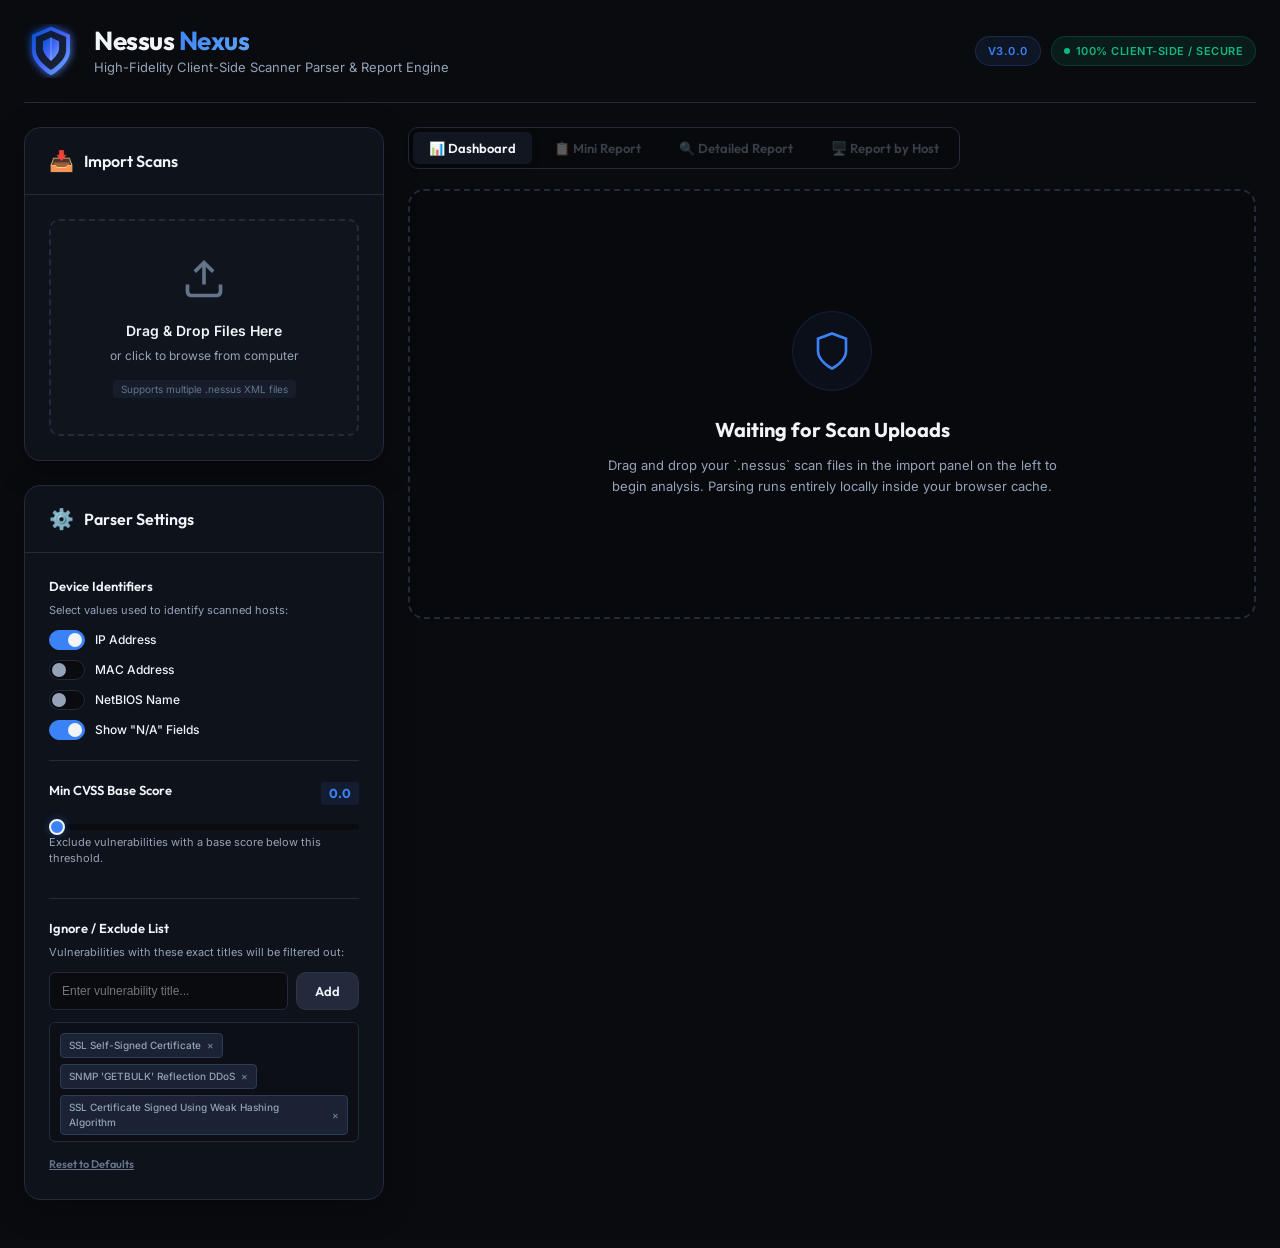
<file: WebNessusParser/index.html>
<!DOCTYPE html>
<html lang="en">
<head>
    <meta charset="UTF-8">
    <meta name="viewport" content="width=device-width, initial-scale=1.0">
    <title>Nessus Nexus | Modern Scan Parser & Merger</title>
    <link rel="preconnect" href="https://fonts.googleapis.com">
    <link rel="preconnect" href="https://fonts.gstatic.com" crossorigin>
    <link href="https://fonts.googleapis.com/css2?family=Outfit:wght@300;400;500;600;700;800&family=Inter:wght@300;400;500;600;700&display=swap" rel="stylesheet">
    <link rel="stylesheet" href="styles.css">
</head>
<body>
    <div class="app-container">
        <!-- HEADER -->
        <header class="app-header">
            <div class="logo-area">
                <svg class="shield-logo" viewBox="0 0 100 100" xmlns="http://www.w3.org/2000/svg">
                    <defs>
                        <linearGradient id="shield-grad" x1="0%" y1="0%" x2="100%" y2="100%">
                            <stop offset="0%" stop-color="#0052d4" />
                            <stop offset="50%" stop-color="#4364f7" />
                            <stop offset="100%" stop-color="#6fb1fc" />
                        </linearGradient>
                        <filter id="glow" x="-20%" y="-20%" width="140%" height="140%">
                            <feGaussianBlur stdDeviation="8" result="blur" />
                            <feComposite in="SourceGraphic" in2="blur" operator="over" />
                        </filter>
                    </defs>
                    <path class="shield-back" d="M50 5 L85 20 V50 C85 75 50 95 50 95 C50 95 15 75 15 50 V20 L50 5 Z" fill="url(#shield-grad)" filter="url(#glow)" />
                    <path class="shield-inner" d="M50 12 L78 24 V48 C78 68 50 85 50 85 C50 85 22 68 22 48 V24 L50 12 Z" fill="#0d1117" opacity="0.85" />
                    <path class="shield-core" d="M50 25 L65 32 V45 C65 57 50 68 50 68 C50 68 35 57 35 45 V32 L50 25 Z" fill="url(#shield-grad)" />
                    <line x1="50" y1="25" x2="50" y2="68" stroke="#ffffff" stroke-width="2" opacity="0.3" />
                </svg>
                <div class="title-meta">
                    <h1>Nessus <span class="accent-text">Nexus</span></h1>
                    <p class="subtitle">High-Fidelity Client-Side Scanner Parser & Report Engine</p>
                </div>
            </div>
            <div class="header-badges">
                <span class="badge version-badge">v3.0.0</span>
                <span class="badge privacy-badge"><span class="pulse-dot"></span> 100% Client-Side / Secure</span>
            </div>
        </header>

        <!-- MAIN LAYOUT -->
        <main class="main-layout">
            
            <!-- LEFT COLUMN: CONTROLS & IMPORT -->
            <section class="sidebar">
                <!-- FILE IMPORT ZONE -->
                <div class="card import-card">
                    <div class="card-header">
                        <div class="header-title-group">
                            <span class="icon">📥</span>
                            <h2>Import Scans</h2>
                        </div>
                    </div>
                    <div class="card-body">
                        <div class="drop-zone" id="drop-zone">
                            <input type="file" id="file-input" multiple accept=".nessus" style="display: none;">
                            <div class="drop-zone-content">
                                <svg class="upload-icon" viewBox="0 0 24 24" fill="none" stroke="currentColor" stroke-width="2">
                                    <path d="M21 15v4a2 2 0 0 1-2 2H5a2 2 0 0 1-2-2v-4M17 8l-5-5-5 5M12 3v12"/>
                                </svg>
                                <h3>Drag & Drop Files Here</h3>
                                <p>or click to browse from computer</p>
                                <span class="file-format-lbl">Supports multiple .nessus XML files</span>
                            </div>
                        </div>
                        <div class="loaded-files-container" id="loaded-files-container" style="display: none;">
                            <h4>Loaded Files (<span id="file-count">0</span>)</h4>
                            <ul class="file-list" id="file-list"></ul>
                        </div>
                    </div>
                </div>

                <!-- CONFIGURATION PANEL -->
                <div class="card config-card">
                    <div class="card-header">
                        <div class="header-title-group">
                            <span class="icon">⚙️</span>
                            <h2>Parser Settings</h2>
                        </div>
                    </div>
                    <div class="card-body">
                        <!-- Host Identifiers checkboxes -->
                        <div class="settings-group">
                            <label class="group-label">Device Identifiers</label>
                            <p class="group-desc">Select values used to identify scanned hosts:</p>
                            <div class="switch-grid">
                                <label class="switch-item">
                                    <input type="checkbox" id="chk-ip" checked>
                                    <span class="control-label">IP Address</span>
                                </label>
                                <label class="switch-item">
                                    <input type="checkbox" id="chk-mac">
                                    <span class="control-label">MAC Address</span>
                                </label>
                                <label class="switch-item">
                                    <input type="checkbox" id="chk-netbios">
                                    <span class="control-label">NetBIOS Name</span>
                                </label>
                                <label class="switch-item">
                                    <input type="checkbox" id="chk-na" checked>
                                    <span class="control-label">Show "N/A" Fields</span>
                                </label>
                            </div>
                        </div>

                        <!-- Minimum CVSS Score threshold slider -->
                        <div class="settings-group">
                            <div class="slider-header">
                                <label class="group-label">Min CVSS Base Score</label>
                                <span class="slider-val" id="cvss-val">0.0</span>
                            </div>
                            <input type="range" id="cvss-threshold" min="0.0" max="10.0" step="0.1" value="0.0" class="slider-control">
                            <p class="group-desc">Exclude vulnerabilities with a base score below this threshold.</p>
                        </div>

                        <!-- Excluded Vulnerabilities Tag manager -->
                        <div class="settings-group">
                            <label class="group-label">Ignore / Exclude List</label>
                            <p class="group-desc">Vulnerabilities with these exact titles will be filtered out:</p>
                            <div class="ignored-input-row">
                                <input type="text" id="ignored-input" placeholder="Enter vulnerability title...">
                                <button type="button" class="btn btn-secondary" id="btn-add-ignored">Add</button>
                            </div>
                            <div class="ignored-tags-wrapper" id="ignored-tags-wrapper">
                                <!-- Tags dynamically inserted here -->
                            </div>
                            <button type="button" class="btn btn-text-only" id="btn-reset-ignored">Reset to Defaults</button>
                        </div>
                    </div>
                </div>
            </section>

            <!-- RIGHT COLUMN: DASHBOARD & INTERACTIVE WORKSPACE -->
            <section class="workspace">
                <!-- TABS CONTAINER -->
                <div class="workspace-tabs">
                    <button class="tab-btn active" data-tab="dashboard-view">📊 Dashboard</button>
                    <button class="tab-btn disabled" data-tab="preview-mini" id="tab-mini">📋 Mini Report</button>
                    <button class="tab-btn disabled" data-tab="preview-detailed" id="tab-detailed">🔍 Detailed Report</button>
                    <button class="tab-btn disabled" data-tab="preview-host" id="tab-host">🖥️ Report by Host</button>
                </div>

                <!-- TAB PANES -->
                <div class="tab-content">
                    
                    <!-- 1. DASHBOARD VIEW -->
                    <div class="tab-pane active" id="dashboard-view">
                        <!-- EMPTY STATE -->
                        <div class="empty-state" id="empty-state">
                            <div class="empty-icon-shield">
                                <svg viewBox="0 0 24 24" fill="none" stroke="currentColor" stroke-width="1.5">
                                    <path d="M12 22s8-4 8-10V5l-8-3-8 3v7c0 6 8 10 8 10z"/>
                                </svg>
                            </div>
                            <h2>Waiting for Scan Uploads</h2>
                            <p>Drag and drop your `.nessus` scan files in the import panel on the left to begin analysis. Parsing runs entirely locally inside your browser cache.</p>
                        </div>

                        <!-- RESULTS DASHBOARD (Hidden until data parsed) -->
                        <div class="dashboard-active" id="dashboard-active" style="display: none;">
                            
                            <!-- SUMMARY STATS CARD GRID -->
                            <div class="stats-grid">
                                <div class="stat-card total-hosts-card">
                                    <span class="stat-icon">🖥️</span>
                                    <div class="stat-meta">
                                        <span class="stat-lbl">Hosts Scanned</span>
                                        <span class="stat-num" id="stat-hosts">0</span>
                                    </div>
                                </div>
                                <div class="stat-card total-vulns-card">
                                    <span class="stat-icon">⚠️</span>
                                    <div class="stat-meta">
                                        <span class="stat-lbl">Total Vulnerabilities</span>
                                        <span class="stat-num" id="stat-vulns">0</span>
                                    </div>
                                </div>
                                <div class="stat-card merged-indicator-card">
                                    <span class="stat-icon">🔗</span>
                                    <div class="stat-meta">
                                        <span class="stat-lbl">Active Scans Merged</span>
                                        <span class="stat-num" id="stat-scans">0</span>
                                    </div>
                                </div>
                            </div>

                            <!-- SEVERITY QUICK-GLANCE BADGES -->
                            <div class="severity-bars-card card">
                                <div class="card-header">
                                    <h3>Vulnerability Severity Breakdown</h3>
                                </div>
                                <div class="card-body">
                                    <div class="severity-breakdown-wrapper">
                                        <div class="sev-badge-card" style="--sev-color: var(--color-critical);">
                                            <span class="sev-name">Critical</span>
                                            <span class="sev-count" id="count-critical">0</span>
                                            <span class="sev-sub">CVSS 9.0 - 10.0</span>
                                        </div>
                                        <div class="sev-badge-card" style="--sev-color: var(--color-high);">
                                            <span class="sev-name">High</span>
                                            <span class="sev-count" id="count-high">0</span>
                                            <span class="sev-sub">CVSS 7.0 - 8.9</span>
                                        </div>
                                        <div class="sev-badge-card" style="--sev-color: var(--color-medium);">
                                            <span class="sev-name">Medium</span>
                                            <span class="sev-count" id="count-medium">0</span>
                                            <span class="sev-sub">CVSS 4.0 - 6.9</span>
                                        </div>
                                        <div class="sev-badge-card" style="--sev-color: var(--color-low);">
                                            <span class="sev-name">Low</span>
                                            <span class="sev-count" id="count-low">0</span>
                                            <span class="sev-sub">CVSS 0.1 - 3.9</span>
                                        </div>
                                    </div>
                                    <div class="visual-progress-track">
                                        <div class="progress-segment" id="bar-critical" style="background-color: var(--color-critical); width: 0%;"></div>
                                        <div class="progress-segment" id="bar-high" style="background-color: var(--color-high); width: 0%;"></div>
                                        <div class="progress-segment" id="bar-medium" style="background-color: var(--color-medium); width: 0%;"></div>
                                        <div class="progress-segment" id="bar-low" style="background-color: var(--color-low); width: 0%;"></div>
                                    </div>
                                </div>
                            </div>

                            <!-- ACTION CENTER (MERGING & EXPORT BUTTONS) -->
                            <div class="action-bar card">
                                <div class="card-header">
                                    <h3>Execution & Reports Exporter</h3>
                                </div>
                                <div class="card-body action-buttons-row">
                                    <div class="report-dl-actions">
                                        <button class="btn btn-primary" id="btn-dl-mini">
                                            📥 Download Mini Report
                                        </button>
                                        <button class="btn btn-primary" id="btn-dl-detailed">
                                            📥 Download Detailed Report
                                        </button>
                                        <button class="btn btn-primary" id="btn-dl-host">
                                            📥 Download Report by Host
                                        </button>
                                    </div>
                                    <div class="divider-v"></div>
                                    <div class="scan-merge-actions">
                                        <button class="btn btn-success" id="btn-merge-scans">
                                            🔗 Merge into Unified Nessus Scan File
                                        </button>
                                    </div>
                                </div>
                            </div>

                            <!-- INTERACTIVE VULNERABILITY EXPLORER -->
                            <div class="vulnerability-explorer card">
                                <div class="card-header explorer-header">
                                    <h3>Vulnerability Explorer</h3>
                                    <div class="explorer-controls">
                                        <div class="search-box">
                                            <svg class="search-icon" viewBox="0 0 24 24" fill="none" stroke="currentColor" stroke-width="2">
                                                <circle cx="11" cy="11" r="8"/><line x1="21" y1="21" x2="16.65" y2="16.65"/>
                                            </svg>
                                            <input type="text" id="explorer-search" placeholder="Search vulnerability title, hosts...">
                                        </div>
                                        <div class="filter-group">
                                            <button class="filter-pill active" data-filter="all">All</button>
                                            <button class="filter-pill" data-filter="Critical">Critical</button>
                                            <button class="filter-pill" data-filter="High">High</button>
                                            <button class="filter-pill" data-filter="Medium">Medium</button>
                                            <button class="filter-pill" data-filter="Low">Low</button>
                                        </div>
                                    </div>
                                </div>
                                <div class="card-body table-overflow">
                                    <table class="explorer-table" id="explorer-table">
                                        <thead>
                                            <tr>
                                                <th width="40%">Vulnerability Title</th>
                                                <th width="15%" class="center-align">Severity</th>
                                                <th width="15%" class="center-align">CVSS Score</th>
                                                <th width="30%">Affected Systems</th>
                                            </tr>
                                        </thead>
                                        <tbody id="explorer-table-body">
                                            <!-- Dynamically generated rows -->
                                        </tbody>
                                    </table>
                                </div>
                            </div>

                        </div>
                    </div>

                    <!-- 2. MINI REPORT PREVIEW -->
                    <div class="tab-pane" id="preview-mini">
                        <div class="preview-header-bar">
                            <h3>Live Preview: Mini Report</h3>
                            <button class="btn btn-primary btn-sm btn-action-dl-tab" data-target="mini">📥 Download Report</button>
                        </div>
                        <div class="preview-iframe-wrapper">
                            <iframe id="iframe-mini" class="preview-iframe"></iframe>
                        </div>
                    </div>

                    <!-- 3. DETAILED REPORT PREVIEW -->
                    <div class="tab-pane" id="preview-detailed">
                        <div class="preview-header-bar">
                            <h3>Live Preview: Detailed Report</h3>
                            <button class="btn btn-primary btn-sm btn-action-dl-tab" data-target="detailed">📥 Download Report</button>
                        </div>
                        <div class="preview-iframe-wrapper">
                            <iframe id="iframe-detailed" class="preview-iframe"></iframe>
                        </div>
                    </div>

                    <!-- 4. REPORT BY HOST PREVIEW -->
                    <div class="tab-pane" id="preview-host">
                        <div class="preview-header-bar">
                            <h3>Live Preview: Report By Host</h3>
                            <button class="btn btn-primary btn-sm btn-action-dl-tab" data-target="host">📥 Download Report</button>
                        </div>
                        <div class="preview-iframe-wrapper">
                            <iframe id="iframe-host" class="preview-iframe"></iframe>
                        </div>
                    </div>

                </div>
            </section>
        </main>
    </div>

    <!-- NOTIFICATION SYSTEM -->
    <div class="toast-container" id="toast-container"></div>

    <script src="app.js"></script>
</body>
</html>
</file>
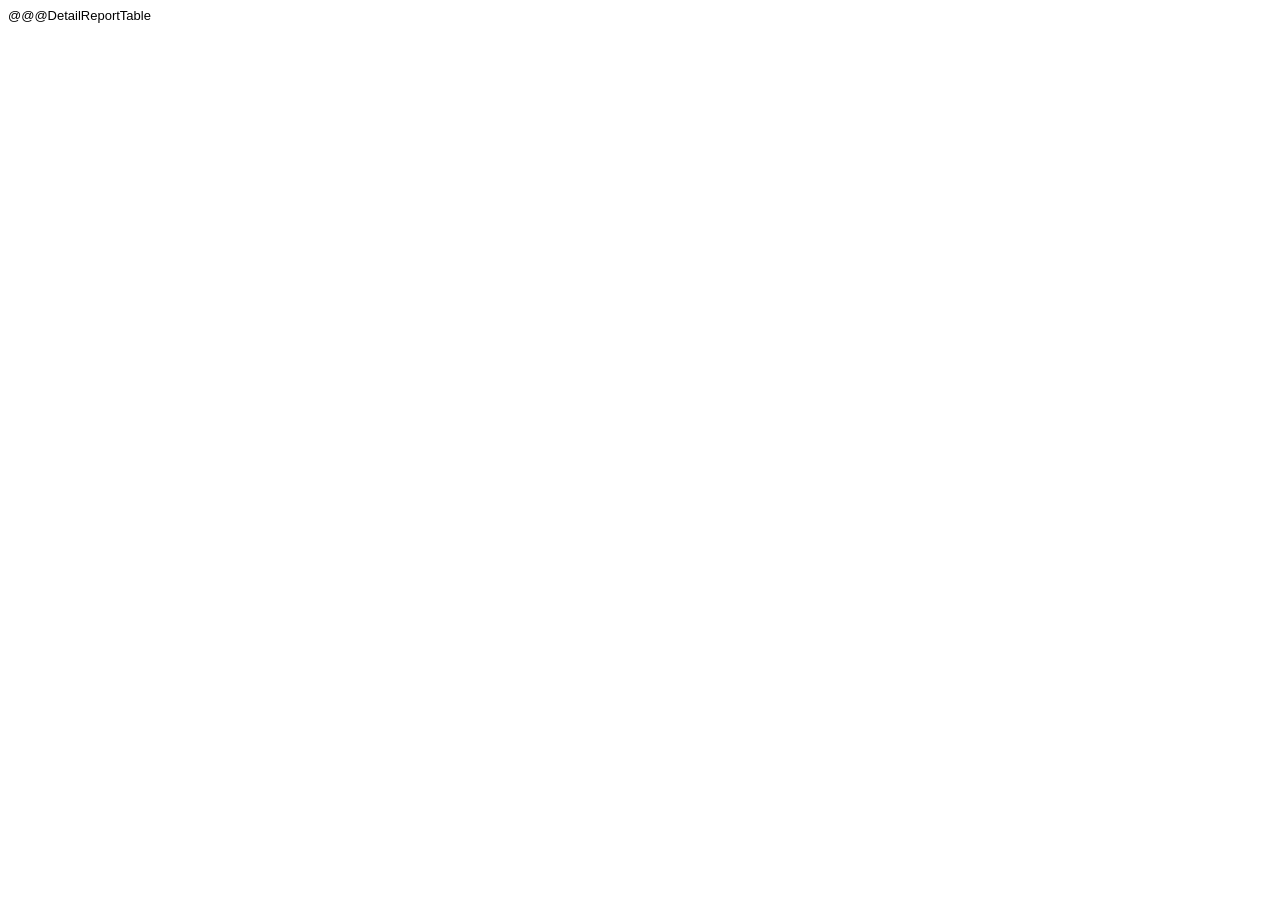
<file: GithubNessusParser/src/sample/html/detailReportBody.html>
<!DOCTYPE html>
<html>

<head>
    <title>@@@ReportTitle</title>
    <style type="text/css">
		.tg {
			border-collapse: collapse;
			border-spacing: 0;
		}
		.tg td {
			font-family: Verdana, sans-serif;
			font-size: 13px;
			padding: 5px 10px;
			border-style: solid;
			border-width: 1px;
			overflow: hidden;
			word-break: normal;
		}
		.tg .ipTitle {
			font-weight: bold;
			background-color: #80aaff;
			vertical-align: top;
			border: 3px solid black;
			font-weight: bold;
			border-style: solid;
			overflow: hidden;
			word-break: normal;
			text-align: center;
		}
		.tg .ipAddress {
			vertical-align: top;
			text-align: center;
		}
		.blockTitle {
			padding: 5px;
			font-weight: bold;
			background-color: #f2f2f2;
		}
		.blockDescription {
			padding: 5px;
			text-align: justify;
			margin-bottom: 15px;
		}

    </style>
</head>

<body style="font-family:Verdana,sans-serif; font-size: 13px;">

@@@DetailReportTable
</body>

</html>
</file>
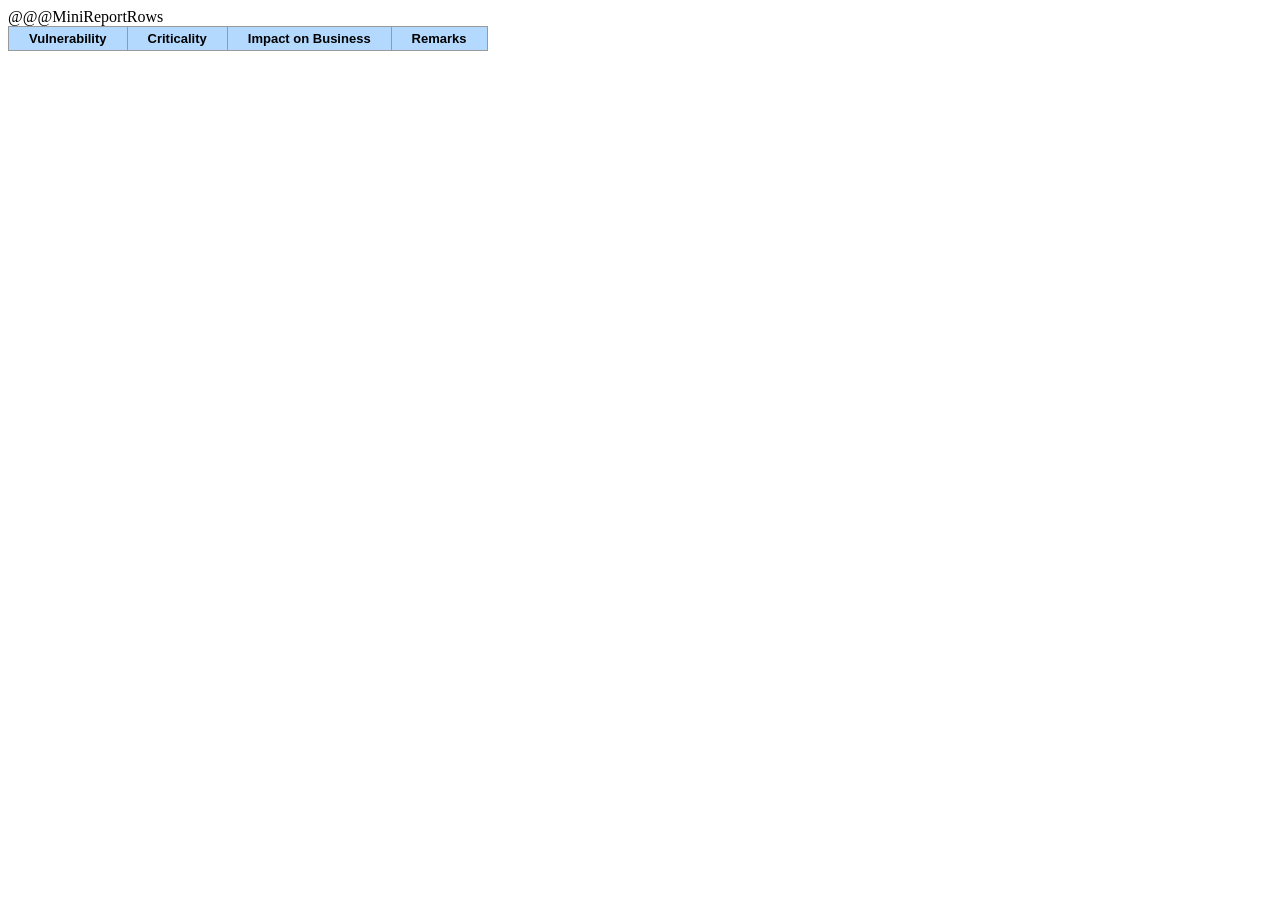
<file: GithubNessusParser/src/sample/html/miniReportBody.html>
<!DOCTYPE html>
<html>
<head>
    <title>@@@ReportTitle</title>
</head>
<body>
<style type="text/css">
		.detable  {border-collapse:collapse;border-spacing:0;border-color:#999;font-family:Verdana,sans-serif;font-size:13px;}
		.detable td{				padding:4px 20px;				border-style:solid;				border-width:1px;				overflow:hidden;				word-break:normal;				border-color:#999;				color:#444;				background-color:#F7FDFA;}
		.detable th{font-weight:normal;				padding:4px 20px;				border-style:solid;				border-width:1px;				overflow:hidden;				word-break:normal;				border-color:#999;				color:#000;				background-color:#fff;}
		.detable .colorfuls{				font-weight:bold;				text-align: center;				vertical-align:center;}
		.detable .tableHeader{				font-weight:bold;				background-color:#b3d9ff;				vertical-align:top;				text-align: center;}
		.detable .remarks{				vertical-align:top;				text-align: left;}
		.detable .vulName{				text-align: left;				vertical-align:top;				font-weight: bold;}


</style>
<table class="detable">
    <tr>
        <th class="tableHeader">Vulnerability</th>
        <th class="tableHeader">Criticality</th>
        <th class="tableHeader">Impact on Business</th>
        <th class="tableHeader">Remarks</th>
    </tr>

    @@@MiniReportRows

</table>
</body>
</html>
</file>
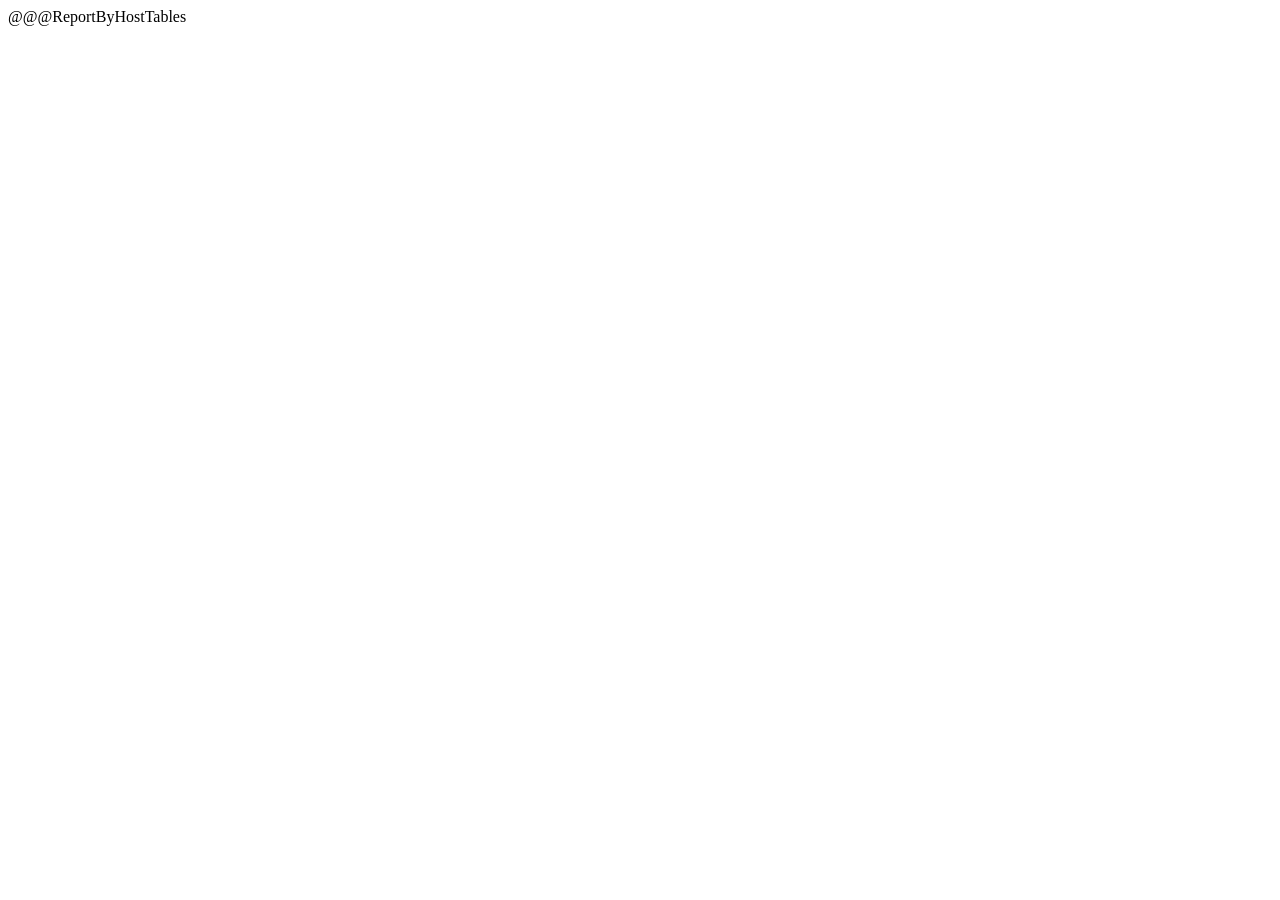
<file: GithubNessusParser/src/sample/html/reportByHostBody.html>
<!DOCTYPE html>
<html>
<head>
    <title>@@@ReportTitle</title>
</head>
<style type="text/css">
  .table  {border-collapse:collapse;border-spacing:0;border-color:#999;border-width: 20px;}
  .table td{font-family:Arial, sans-serif;font-size:14px;padding:10px 5px;border-style:solid;border-width:1px;overflow:hidden;word-break:normal;border-color:#999;color:#444;background-color:#F7FDFA;}
  .table th{font-family:Arial, sans-serif;font-size:14px;font-weight:normal;padding:10px 5px;border-style:solid;border-width:1px;overflow:hidden;word-break:normal;border-color:#999;color:#fff;background-color:#26ADE4;}
  .table .table-IPAddress{font-weight:bold;font-size:13px;font-family:Verdana, Geneva, sans-serif ;background-color:#c0cdf6;color:#000000;text-align:center;vertical-align:middle;}
  .table .table-Vulnerability{font-weight:bold;font-size:13px;font-family:Verdana, Geneva, sans-serif ;background-color:#efefef;vertical-align:middle;}
  .table .table-Heading{font-weight:bold;font-size:13px;font-family:Verdana, Geneva, sans-serif ;background-color:#080874;color:#efefef;text-align:center;vertical-align:middle;}
  .table .table-Criticality{font-weight:bold;font-size:13px;font-family:Verdana, Geneva, sans-serif ;background-color:#efefef;text-align:center;vertical-align:middle;}
  .table .table-Solution{font-size:13px;font-family:Verdana, Geneva, sans-serif ;background-color:#efefef;vertical-align:middle;}

</style>
<body style="vertical-align: middle;">
@@@ReportByHostTables
</body>
</html>
</file>
<file: WebNessusParser/styles.css>
/* ----------------------------------------------------
   Nessus Nexus CSS Stylesheet
   Designed with Premium Glassmorphism and Dark Theme
------------------------------------------------------- */

:root {
    /* Color Palette */
    --bg-app: #090b0f;
    --bg-surface: #121620;
    --bg-surface-glass: rgba(18, 22, 32, 0.7);
    --border-color: #232a3b;
    --border-color-glow: rgba(59, 130, 246, 0.2);
    
    --text-primary: #f1f5f9;
    --text-secondary: #94a3b8;
    --text-muted: #64748b;
    
    --accent: #3b82f6;
    --accent-hover: #60a5fa;
    --accent-glow: rgba(59, 130, 246, 0.35);
    
    --success: #10b981;
    --success-hover: #34d399;
    --success-glow: rgba(16, 185, 129, 0.25);
    
    /* Severity Colors */
    --color-critical: #e11d48; /* Crimson / Critical */
    --color-high: #f43f5e;     /* Vibrant Red / High */
    --color-medium: #f97316;   /* Warm Orange / Medium */
    --color-low: #10b981;      /* Lush Green / Low */
    --color-info: #06b6d4;      /* Cyber Blue / Info */

    /* Typography */
    --font-heading: 'Outfit', sans-serif;
    --font-body: 'Inter', sans-serif;

    /* Transitions & Blurs */
    --transition-fast: 0.2s cubic-bezier(0.4, 0, 0.2, 1);
    --transition-normal: 0.3s cubic-bezier(0.4, 0, 0.2, 1);
    --blur-glass: blur(12px);
    --radius-lg: 16px;
    --radius-md: 10px;
    --radius-sm: 6px;
}

/* Base resets & layouts */
* {
    box-sizing: border-box;
    margin: 0;
    padding: 0;
}

body {
    background-color: var(--bg-app);
    color: var(--text-primary);
    font-family: var(--font-body);
    font-size: 14px;
    line-height: 1.5;
    -webkit-font-smoothing: antialiased;
    overflow-x: hidden;
}

/* Custom Scrollbars */
::-webkit-scrollbar {
    width: 8px;
    height: 8px;
}
::-webkit-scrollbar-track {
    background: var(--bg-app);
}
::-webkit-scrollbar-thumb {
    background: var(--border-color);
    border-radius: var(--radius-sm);
}
::-webkit-scrollbar-thumb:hover {
    background: var(--text-muted);
}

.app-container {
    display: flex;
    flex-direction: column;
    min-height: 100vh;
    padding: 24px;
    max-width: 1600px;
    margin: 0 auto;
}

/* Header */
.app-header {
    display: flex;
    justify-content: space-between;
    align-items: center;
    padding-bottom: 24px;
    border-bottom: 1px solid var(--border-color);
    margin-bottom: 24px;
}

.logo-area {
    display: flex;
    align-items: center;
    gap: 16px;
}

.shield-logo {
    width: 54px;
    height: 54px;
    animation: pulse-glow 3s infinite ease-in-out;
}

.title-meta h1 {
    font-family: var(--font-heading);
    font-weight: 700;
    font-size: 26px;
    line-height: 1.2;
    letter-spacing: -0.5px;
}

.accent-text {
    background: linear-gradient(135deg, var(--accent) 0%, var(--accent-hover) 100%);
    -webkit-background-clip: text;
    -webkit-text-fill-color: transparent;
}

.subtitle {
    font-size: 13px;
    color: var(--text-secondary);
    margin-top: 2px;
}

.header-badges {
    display: flex;
    gap: 10px;
}

.badge {
    padding: 6px 12px;
    border-radius: 50px;
    font-size: 11px;
    font-weight: 600;
    letter-spacing: 0.5px;
    text-transform: uppercase;
}

.version-badge {
    background-color: rgba(59, 130, 246, 0.1);
    color: var(--accent);
    border: 1px solid rgba(59, 130, 246, 0.2);
}

.privacy-badge {
    background-color: rgba(16, 185, 129, 0.1);
    color: var(--success);
    border: 1px solid rgba(16, 185, 129, 0.2);
    display: flex;
    align-items: center;
    gap: 6px;
}

.pulse-dot {
    width: 6px;
    height: 6px;
    background-color: var(--success);
    border-radius: 50%;
    animation: blink 1.5s infinite;
}

/* Layout Columns */
.main-layout {
    display: grid;
    grid-template-columns: 360px 1fr;
    gap: 24px;
    align-items: start;
}

/* CARDS */
.card {
    background-color: var(--bg-surface-glass);
    backdrop-filter: var(--blur-glass);
    border: 1px solid var(--border-color);
    border-radius: var(--radius-lg);
    box-shadow: 0 8px 32px 0 rgba(0, 0, 0, 0.3);
    margin-bottom: 24px;
    overflow: hidden;
}

.card:hover {
    border-color: rgba(255, 255, 255, 0.08);
}

.card-header {
    padding: 18px 24px;
    border-bottom: 1px solid var(--border-color);
    display: flex;
    justify-content: space-between;
    align-items: center;
}

.header-title-group {
    display: flex;
    align-items: center;
    gap: 10px;
}

.header-title-group .icon {
    font-size: 20px;
}

.card-header h2, .card-header h3 {
    font-family: var(--font-heading);
    font-size: 16px;
    font-weight: 600;
    color: var(--text-primary);
}

.card-body {
    padding: 24px;
}

/* Import Zone */
.drop-zone {
    border: 2px dashed var(--border-color);
    border-radius: var(--radius-md);
    padding: 36px 16px;
    text-align: center;
    cursor: pointer;
    background: rgba(255, 255, 255, 0.01);
    transition: var(--transition-normal);
}

.drop-zone.drag-active {
    border-color: var(--accent);
    background: rgba(59, 130, 246, 0.04);
    box-shadow: 0 0 16px var(--border-color-glow);
}

.upload-icon {
    width: 44px;
    height: 44px;
    color: var(--text-muted);
    margin-bottom: 14px;
    transition: var(--transition-normal);
}

.drop-zone:hover .upload-icon {
    color: var(--accent);
    transform: translateY(-4px);
}

.drop-zone h3 {
    font-size: 14px;
    font-weight: 600;
    margin-bottom: 6px;
}

.drop-zone p {
    font-size: 12px;
    color: var(--text-secondary);
    margin-bottom: 12px;
}

.file-format-lbl {
    font-size: 10px;
    background-color: #171d2b;
    padding: 3px 8px;
    border-radius: 4px;
    color: var(--text-muted);
}

.loaded-files-container {
    margin-top: 20px;
    border-top: 1px solid var(--border-color);
    padding-top: 16px;
}

.loaded-files-container h4 {
    font-size: 12px;
    font-weight: 600;
    color: var(--text-secondary);
    margin-bottom: 10px;
}

.file-list {
    list-style: none;
    max-height: 180px;
    overflow-y: auto;
    display: flex;
    flex-direction: column;
    gap: 8px;
}

.file-item {
    display: flex;
    align-items: center;
    justify-content: space-between;
    background-color: rgba(255, 255, 255, 0.02);
    padding: 8px 12px;
    border-radius: var(--radius-sm);
    border: 1px solid var(--border-color);
    font-size: 12px;
}

.file-name-meta {
    display: flex;
    flex-direction: column;
    max-width: 80%;
}

.file-name-txt {
    font-weight: 500;
    white-space: nowrap;
    text-overflow: ellipsis;
    overflow: hidden;
}

.file-size-txt {
    font-size: 10px;
    color: var(--text-muted);
    margin-top: 1px;
}

.btn-remove-file {
    background: none;
    border: none;
    color: var(--text-muted);
    cursor: pointer;
    font-size: 16px;
    transition: var(--transition-fast);
    padding: 0 4px;
}

.btn-remove-file:hover {
    color: var(--color-critical);
    transform: scale(1.1);
}

/* Settings Controls */
.settings-group {
    border-bottom: 1px solid var(--border-color);
    padding-bottom: 20px;
    margin-bottom: 20px;
}

.settings-group:last-child {
    border-bottom: none;
    padding-bottom: 0;
    margin-bottom: 0;
}

.group-label {
    display: block;
    font-family: var(--font-heading);
    font-weight: 600;
    font-size: 13px;
    margin-bottom: 6px;
    color: var(--text-primary);
}

.group-desc {
    font-size: 11px;
    color: var(--text-secondary);
    margin-bottom: 12px;
    line-height: 1.4;
}

/* Checkboxes Stylized as switches or sleek list elements */
.switch-grid {
    display: flex;
    flex-direction: column;
    gap: 10px;
}

.switch-item {
    display: flex;
    align-items: center;
    gap: 10px;
    cursor: pointer;
}

.switch-item input[type="checkbox"] {
    appearance: none;
    width: 36px;
    height: 20px;
    background-color: var(--bg-app);
    border: 1px solid var(--border-color);
    border-radius: 50px;
    position: relative;
    outline: none;
    transition: var(--transition-fast);
    cursor: pointer;
}

.switch-item input[type="checkbox"]:checked {
    background-color: var(--accent);
    border-color: var(--accent);
}

.switch-item input[type="checkbox"]::before {
    content: '';
    position: absolute;
    width: 14px;
    height: 14px;
    border-radius: 50%;
    background-color: var(--text-secondary);
    top: 2px;
    left: 2px;
    transition: var(--transition-fast);
}

.switch-item input[type="checkbox"]:checked::before {
    background-color: var(--text-primary);
    transform: translateX(16px);
}

.control-label {
    font-size: 12px;
    font-weight: 500;
    user-select: none;
}

/* Slider Controls */
.slider-header {
    display: flex;
    justify-content: space-between;
    align-items: center;
    margin-bottom: 8px;
}

.slider-val {
    font-family: var(--font-heading);
    font-weight: 700;
    font-size: 13px;
    color: var(--accent);
    background-color: rgba(59, 130, 246, 0.1);
    padding: 2px 8px;
    border-radius: 4px;
}

.slider-control {
    appearance: none;
    width: 100%;
    height: 6px;
    border-radius: 10px;
    background: var(--bg-app);
    outline: none;
    cursor: pointer;
}

.slider-control::-webkit-slider-thumb {
    appearance: none;
    width: 16px;
    height: 16px;
    border-radius: 50%;
    background: var(--accent);
    border: 2px solid var(--text-primary);
    box-shadow: 0 0 10px var(--accent-glow);
    cursor: pointer;
    transition: var(--transition-fast);
}

.slider-control::-webkit-slider-thumb:hover {
    transform: scale(1.2);
}

/* Ignored Vulnerabilities list tag manager */
.ignored-input-row {
    display: flex;
    gap: 8px;
    margin-bottom: 12px;
}

.ignored-input-row input {
    flex: 1;
    background-color: var(--bg-app);
    border: 1px solid var(--border-color);
    border-radius: var(--radius-sm);
    color: var(--text-primary);
    padding: 8px 12px;
    font-size: 12px;
    outline: none;
}

.ignored-input-row input:focus {
    border-color: var(--accent);
    box-shadow: 0 0 8px var(--border-color-glow);
}

.ignored-tags-wrapper {
    display: flex;
    flex-wrap: wrap;
    gap: 6px;
    max-height: 120px;
    overflow-y: auto;
    background-color: rgba(0, 0, 0, 0.15);
    padding: 10px;
    border-radius: var(--radius-sm);
    border: 1px solid var(--border-color);
    margin-bottom: 10px;
}

.ignored-tag {
    display: inline-flex;
    align-items: center;
    gap: 6px;
    background-color: #1a2233;
    border: 1px solid #2d3b59;
    color: var(--text-secondary);
    padding: 4px 8px;
    border-radius: 4px;
    font-size: 10px;
    font-weight: 500;
}

.ignored-tag span {
    cursor: pointer;
    color: var(--text-muted);
    font-weight: 600;
    transition: var(--transition-fast);
}

.ignored-tag span:hover {
    color: var(--color-critical);
}

/* BUTTONS */
.btn {
    display: inline-flex;
    align-items: center;
    justify-content: center;
    gap: 8px;
    padding: 10px 18px;
    border-radius: var(--radius-md);
    font-family: var(--font-heading);
    font-weight: 600;
    font-size: 13px;
    cursor: pointer;
    transition: var(--transition-normal);
    border: none;
    outline: none;
    user-select: none;
}

.btn-primary {
    background: linear-gradient(135deg, var(--accent) 0%, #1e40af 100%);
    color: var(--text-primary);
    box-shadow: 0 4px 14px rgba(59, 130, 246, 0.2);
}

.btn-primary:hover {
    transform: translateY(-2px);
    box-shadow: 0 6px 20px rgba(59, 130, 246, 0.35);
}

.btn-secondary {
    background-color: var(--border-color);
    color: var(--text-primary);
    border: 1px solid rgba(255, 255, 255, 0.05);
}

.btn-secondary:hover {
    background-color: #2c354a;
}

.btn-success {
    background: linear-gradient(135deg, var(--success) 0%, #065f46 100%);
    color: var(--text-primary);
    box-shadow: 0 4px 14px rgba(16, 185, 129, 0.2);
}

.btn-success:hover {
    transform: translateY(-2px);
    box-shadow: 0 6px 20px rgba(16, 185, 129, 0.35);
}

.btn-text-only {
    background: none;
    border: none;
    color: var(--text-muted);
    font-size: 11px;
    padding: 4px 0;
    text-decoration: underline;
    cursor: pointer;
}

.btn-text-only:hover {
    color: var(--accent);
}

.btn-sm {
    padding: 6px 12px;
    font-size: 12px;
    border-radius: var(--radius-sm);
}

/* Sidebar and Workspace alignment */
.workspace {
    min-height: 600px;
    display: flex;
    flex-direction: column;
}

/* Work space tabs */
.workspace-tabs {
    display: flex;
    gap: 6px;
    margin-bottom: 20px;
    background-color: rgba(0, 0, 0, 0.2);
    padding: 4px;
    border-radius: var(--radius-md);
    border: 1px solid var(--border-color);
    width: fit-content;
}

.tab-btn {
    background: none;
    border: none;
    outline: none;
    color: var(--text-secondary);
    padding: 8px 16px;
    border-radius: var(--radius-sm);
    font-family: var(--font-heading);
    font-weight: 600;
    font-size: 13px;
    cursor: pointer;
    transition: var(--transition-fast);
    display: flex;
    align-items: center;
    gap: 6px;
}

.tab-btn:hover:not(.disabled) {
    color: var(--text-primary);
    background-color: rgba(255, 255, 255, 0.03);
}

.tab-btn.active {
    color: var(--text-primary);
    background-color: var(--bg-surface);
    box-shadow: 0 2px 8px rgba(0, 0, 0, 0.2);
}

.tab-btn.disabled {
    opacity: 0.35;
    cursor: not-allowed;
}

/* Tab Pane active toggles */
.tab-content {
    flex: 1;
}

.tab-pane {
    display: none;
    animation: fadeIn var(--transition-normal);
}

.tab-pane.active {
    display: block;
}

/* Empty State waiting for parses */
.empty-state {
    display: flex;
    flex-direction: column;
    align-items: center;
    justify-content: center;
    text-align: center;
    padding: 120px 24px;
    border: 2px dashed var(--border-color);
    border-radius: var(--radius-lg);
    background-color: rgba(0, 0, 0, 0.1);
}

.empty-icon-shield {
    width: 80px;
    height: 80px;
    background-color: rgba(59, 130, 246, 0.05);
    border-radius: 50%;
    display: flex;
    align-items: center;
    justify-content: center;
    color: var(--accent);
    margin-bottom: 24px;
    border: 1px solid rgba(59, 130, 246, 0.15);
}

.empty-icon-shield svg {
    width: 42px;
    height: 42px;
}

.empty-state h2 {
    font-family: var(--font-heading);
    font-weight: 700;
    font-size: 20px;
    margin-bottom: 10px;
}

.empty-state p {
    font-size: 13px;
    color: var(--text-secondary);
    max-width: 480px;
    line-height: 1.6;
}

/* Dashboard Statistics Active Mode */
.stats-grid {
    display: grid;
    grid-template-columns: repeat(auto-fit, minmax(220px, 1fr));
    gap: 20px;
    margin-bottom: 24px;
}

.stat-card {
    background-color: var(--bg-surface-glass);
    border: 1px solid var(--border-color);
    border-radius: var(--radius-lg);
    padding: 20px 24px;
    display: flex;
    align-items: center;
    gap: 20px;
}

.stat-icon {
    font-size: 32px;
    background-color: rgba(255, 255, 255, 0.02);
    width: 60px;
    height: 60px;
    border-radius: var(--radius-md);
    display: flex;
    align-items: center;
    justify-content: center;
    border: 1px solid var(--border-color);
}

.stat-meta {
    display: flex;
    flex-direction: column;
}

.stat-lbl {
    font-size: 11px;
    color: var(--text-secondary);
    text-transform: uppercase;
    letter-spacing: 0.5px;
}

.stat-num {
    font-family: var(--font-heading);
    font-weight: 800;
    font-size: 26px;
    color: var(--text-primary);
    margin-top: 2px;
}

.total-hosts-card {
    border-left: 4px solid var(--accent);
}

.total-vulns-card {
    border-left: 4px solid var(--color-high);
}

.merged-indicator-card {
    border-left: 4px solid var(--success);
}

/* Severity Breakdowns */
.severity-breakdown-wrapper {
    display: grid;
    grid-template-columns: repeat(4, 1fr);
    gap: 16px;
    margin-bottom: 20px;
}

.sev-badge-card {
    background-color: rgba(0, 0, 0, 0.15);
    border: 1px solid var(--border-color);
    border-radius: var(--radius-md);
    padding: 16px;
    display: flex;
    flex-direction: column;
    align-items: center;
    text-align: center;
    border-top: 3px solid var(--sev-color);
    transition: var(--transition-fast);
}

.sev-badge-card:hover {
    transform: translateY(-2px);
    box-shadow: 0 4px 12px rgba(0, 0, 0, 0.2);
}

.sev-name {
    font-family: var(--font-heading);
    font-weight: 700;
    font-size: 13px;
    text-transform: uppercase;
    letter-spacing: 0.5px;
    color: var(--text-secondary);
}

.sev-count {
    font-family: var(--font-heading);
    font-weight: 800;
    font-size: 32px;
    color: var(--text-primary);
    margin: 4px 0;
}

.sev-sub {
    font-size: 10px;
    color: var(--text-muted);
}

.visual-progress-track {
    height: 12px;
    background-color: var(--bg-app);
    border-radius: 20px;
    display: flex;
    overflow: hidden;
    border: 1px solid var(--border-color);
}

.progress-segment {
    height: 100%;
    transition: width 0.8s cubic-bezier(0.16, 1, 0.3, 1);
}

/* Action Exporter bar */
.action-buttons-row {
    display: flex;
    justify-content: space-between;
    align-items: center;
    gap: 20px;
}

.report-dl-actions {
    display: flex;
    flex-wrap: wrap;
    gap: 12px;
}

.scan-merge-actions {
    display: flex;
}

.divider-v {
    width: 1px;
    height: 48px;
    background-color: var(--border-color);
}

/* Explorer Section */
.explorer-header {
    display: flex;
    justify-content: space-between;
    align-items: center;
    flex-wrap: wrap;
    gap: 16px;
}

.explorer-controls {
    display: flex;
    align-items: center;
    gap: 16px;
    flex-wrap: wrap;
}

.search-box {
    position: relative;
    width: 260px;
}

.search-icon {
    position: absolute;
    left: 12px;
    top: 50%;
    transform: translateY(-50%);
    width: 16px;
    height: 16px;
    color: var(--text-muted);
}

.search-box input {
    width: 100%;
    background-color: var(--bg-app);
    border: 1px solid var(--border-color);
    border-radius: 50px;
    color: var(--text-primary);
    padding: 8px 16px 8px 36px;
    font-size: 12px;
    outline: none;
    transition: var(--transition-fast);
}

.search-box input:focus {
    border-color: var(--accent);
    box-shadow: 0 0 8px var(--border-color-glow);
}

.filter-group {
    display: flex;
    background-color: var(--bg-app);
    padding: 3px;
    border-radius: 50px;
    border: 1px solid var(--border-color);
}

.filter-pill {
    background: none;
    border: none;
    outline: none;
    color: var(--text-secondary);
    padding: 6px 14px;
    border-radius: 50px;
    font-size: 11px;
    font-weight: 600;
    cursor: pointer;
    transition: var(--transition-fast);
}

.filter-pill:hover {
    color: var(--text-primary);
}

.filter-pill.active {
    background-color: var(--bg-surface);
    color: var(--text-primary);
    box-shadow: 0 2px 6px rgba(0, 0, 0, 0.15);
}

/* Tables */
.table-overflow {
    overflow-x: auto;
    max-height: 480px;
}

.explorer-table {
    width: 100%;
    border-collapse: collapse;
    text-align: left;
}

.explorer-table th, .explorer-table td {
    padding: 14px 20px;
    border-bottom: 1px solid var(--border-color);
}

.explorer-table th {
    font-family: var(--font-heading);
    font-weight: 600;
    font-size: 12px;
    color: var(--text-secondary);
    text-transform: uppercase;
    letter-spacing: 0.5px;
    background-color: rgba(0, 0, 0, 0.1);
    position: sticky;
    top: 0;
    z-index: 10;
}

.explorer-table tbody tr {
    transition: var(--transition-fast);
}

.explorer-table tbody tr:hover {
    background-color: rgba(255, 255, 255, 0.015);
}

.explorer-table tbody tr:last-child td {
    border-bottom: none;
}

.explorer-table td.center-align, .explorer-table th.center-align {
    text-align: center;
}

.explorer-vname {
    font-weight: 600;
    font-size: 13px;
}

.severity-pill-badge {
    display: inline-block;
    padding: 4px 10px;
    border-radius: 50px;
    font-size: 10px;
    font-weight: 700;
    text-transform: uppercase;
    letter-spacing: 0.5px;
    text-align: center;
    width: 80px;
}

.cvss-score-label {
    font-family: var(--font-heading);
    font-weight: 700;
    font-size: 13px;
}

.affected-hosts-badges {
    display: flex;
    flex-wrap: wrap;
    gap: 6px;
    max-width: 320px;
}

.host-badge-item {
    background-color: rgba(255, 255, 255, 0.03);
    border: 1px solid var(--border-color);
    padding: 2px 8px;
    border-radius: 4px;
    font-size: 11px;
    font-family: monospace;
    color: var(--text-secondary);
}

/* Previews tab */
.preview-header-bar {
    display: flex;
    justify-content: space-between;
    align-items: center;
    background-color: var(--bg-surface-glass);
    padding: 16px 24px;
    border-radius: var(--radius-lg) var(--radius-lg) 0 0;
    border: 1px solid var(--border-color);
    border-bottom: none;
}

.preview-header-bar h3 {
    font-family: var(--font-heading);
    font-size: 15px;
    font-weight: 600;
}

.preview-iframe-wrapper {
    height: 600px;
    border: 1px solid var(--border-color);
    border-radius: 0 0 var(--radius-lg) var(--radius-lg);
    background-color: #ffffff;
    overflow: hidden;
}

.preview-iframe {
    width: 100%;
    height: 100%;
    border: none;
}

/* Toast Notifications */
.toast-container {
    position: fixed;
    bottom: 24px;
    right: 24px;
    display: flex;
    flex-direction: column;
    gap: 10px;
    z-index: 1000;
}

.toast {
    background-color: #121926;
    border-left: 4px solid var(--accent);
    color: var(--text-primary);
    padding: 16px 24px;
    border-radius: var(--radius-sm);
    box-shadow: 0 10px 25px rgba(0, 0, 0, 0.4);
    font-size: 12px;
    font-weight: 500;
    display: flex;
    align-items: center;
    gap: 12px;
    animation: slideIn var(--transition-normal);
    min-width: 280px;
    max-width: 400px;
}

.toast.toast-success {
    border-left-color: var(--success);
}

.toast.toast-error {
    border-left-color: var(--color-critical);
}

/* Keyframes & Animations */
@keyframes fadeIn {
    from { opacity: 0; transform: translateY(4px); }
    to { opacity: 1; transform: translateY(0); }
}

@keyframes slideIn {
    from { transform: translateX(100%); opacity: 0; }
    to { transform: translateX(0); opacity: 1; }
}

@keyframes pulse-glow {
    0%, 100% { filter: drop-shadow(0 0 4px rgba(59, 130, 246, 0.2)); }
    50% { filter: drop-shadow(0 0 16px rgba(59, 130, 246, 0.5)); }
}

@keyframes blink {
    0%, 100% { opacity: 1; }
    50% { opacity: 0.3; }
}

/* Responsive Overrides */
@media (max-width: 1100px) {
    .main-layout {
        grid-template-columns: 1fr;
    }
    .sidebar {
        display: grid;
        grid-template-columns: 1fr 1fr;
        gap: 24px;
    }
    .card {
        margin-bottom: 0;
    }
}

@media (max-width: 768px) {
    .sidebar {
        grid-template-columns: 1fr;
    }
    .app-header {
        flex-direction: column;
        align-items: flex-start;
        gap: 16px;
    }
    .header-badges {
        align-self: flex-end;
    }
    .action-buttons-row {
        flex-direction: column;
        align-items: stretch;
    }
    .divider-v {
        width: 100%;
        height: 1px;
    }
    .severity-breakdown-wrapper {
        grid-template-columns: 1fr 1fr;
    }
}
</file>
